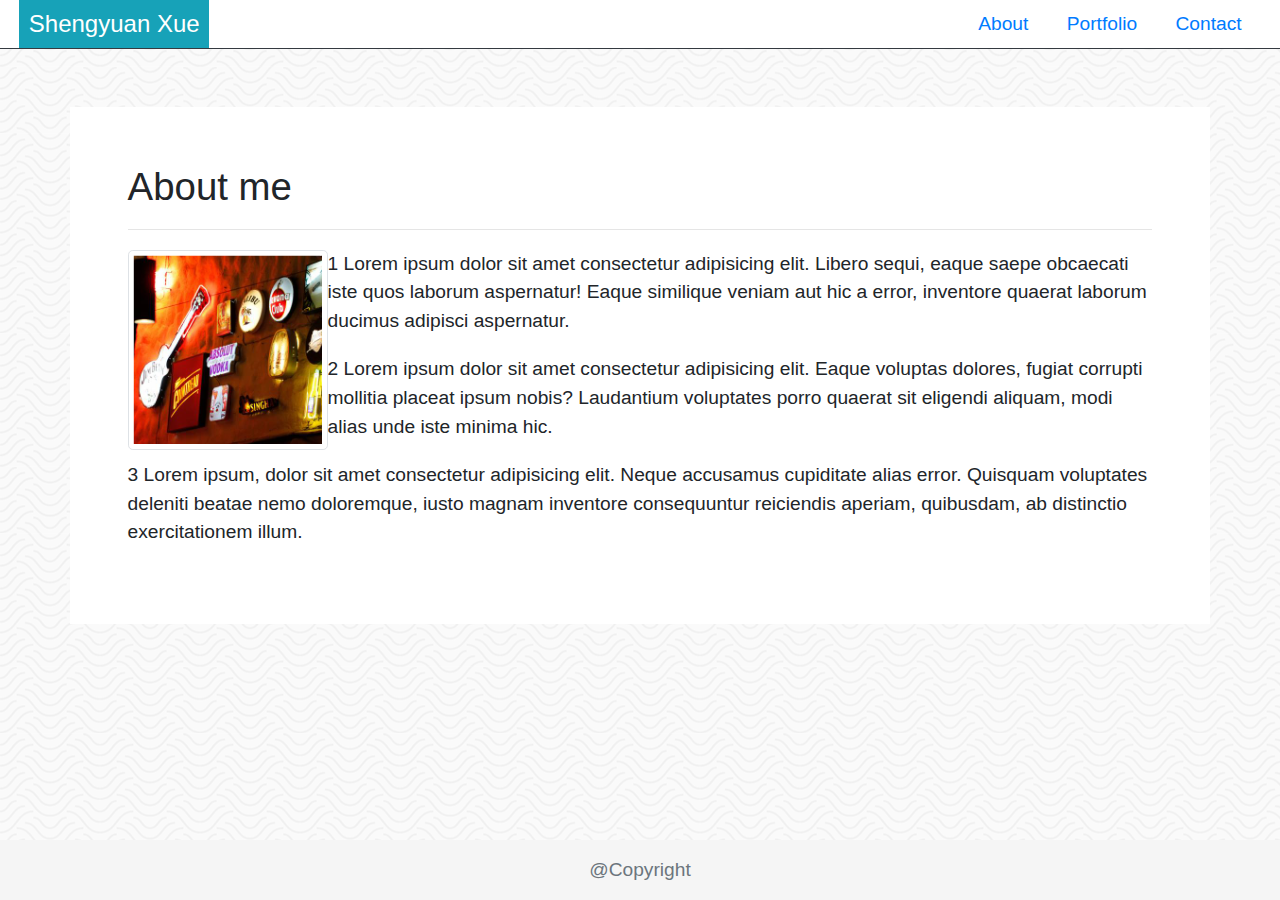
<file: index.html>
<!DOCTYPE html>
<html lang="en">

<head>
    <meta charset="UTF-8">
    <meta name="viewport" content="width=device-width, initial-scale=1, shrink-to-fit=no">
    <title>About Me</title>
    <link rel="stylesheet" href="https://stackpath.bootstrapcdn.com/bootstrap/4.3.1/css/bootstrap.min.css"
        integrity="sha384-ggOyR0iXCbMQv3Xipma34MD+dH/1fQ784/j6cY/iJTQUOhcWr7x9JvoRxT2MZw1T" crossorigin="anonymous">
    <link href="assets/css/style.css" rel="stylesheet">
</head>


<body background="assets/images/papyrus.png">
    <!-- navbar -->
    <nav class="navbar navbar-light border-bottom border-dark py-0 bg-white">
        <span class="navbar-brand mb-0 h1 bg-info text-white px-2">Shengyuan Xue</span>
        <ul class="nav">
            <li><a class="nav-link" href=index.html>About</a></li>
            <li><a class="nav-link" href="portfolio.html">Portfolio</a></li>
            <li><a class="nav-link" href="contact.html">Contact</a></li>
        </ul>
    </nav>
    <!-- wrapper -->
    <div class="container p-5 my-5 mx-auto bg-white">
        <h2>About me</h2>
        <hr>
        <div class="row">
            <div class="col">
                <img src="assets/images/ph400_400.jpg" class="img-thumbnail float-left mw-100% mh-100%" alt="placeholder" style="width: 200px;height: 200px;">
                <p>1 Lorem ipsum dolor sit amet consectetur adipisicing elit. Libero sequi, eaque saepe obcaecati iste
                    quos laborum aspernatur! Eaque similique veniam aut hic a error, inventore quaerat laborum ducimus
                    adipisci aspernatur.</p>
                <p>2 Lorem ipsum dolor sit amet consectetur adipisicing elit. Eaque voluptas dolores, fugiat corrupti
                    mollitia placeat ipsum nobis? Laudantium voluptates porro quaerat sit eligendi aliquam, modi alias
                    unde iste minima hic.</p>
                <p>3 Lorem ipsum, dolor sit amet consectetur adipisicing elit. Neque accusamus cupiditate alias error.
                    Quisquam voluptates deleniti beatae nemo doloremque, iusto magnam inventore consequuntur reiciendis
                    aperiam, quibusdam, ab distinctio exercitationem illum.</p>
            </div>
        </div>
    </div>

    <!-- <main role="main" class="container p-5 my-5 mx-auto bg-white">
            <h2>About me</h2>
            <hr>
            <div class="row">
                <div class="col">
                    <img src="..." class="img-thumbnail float-left" alt="placeholder">
                    <p>1 Lorem ipsum dolor sit amet consectetur adipisicing elit. Libero sequi, eaque saepe obcaecati iste
                        quos laborum aspernatur! Eaque similique veniam aut hic a error, inventore quaerat laborum ducimus
                        adipisci aspernatur.</p>
                    <p>2 Lorem ipsum dolor sit amet consectetur adipisicing elit. Eaque voluptas dolores, fugiat corrupti
                        mollitia placeat ipsum nobis? Laudantium voluptates porro quaerat sit eligendi aliquam, modi alias
                        unde iste minima hic.</p>
                    <p>3 Lorem ipsum, dolor sit amet consectetur adipisicing elit. Neque accusamus cupiditate alias error.
                        Quisquam voluptates deleniti beatae nemo doloremque, iusto magnam inventore consequuntur reiciendis
                        aperiam, quibusdam, ab distinctio exercitationem illum.</p>
                </div>
            </div>  
    </main> -->
    <!-- footer -->

    <footer class="footer">
        <div class="container text-center">
            <span class="text-muted text-white">@Copyright</span>
        </div>
    </footer>
    <!-- footer using navbar -->
    <!-- <div class="navbar navbar-inverse navbar-fixed-bottom bg-dark">
        <div class="container text-center">
            <p class="navbar-text text-white">@Copyright</p>
        </div>
    </div> -->
</body>

</html>
</file>
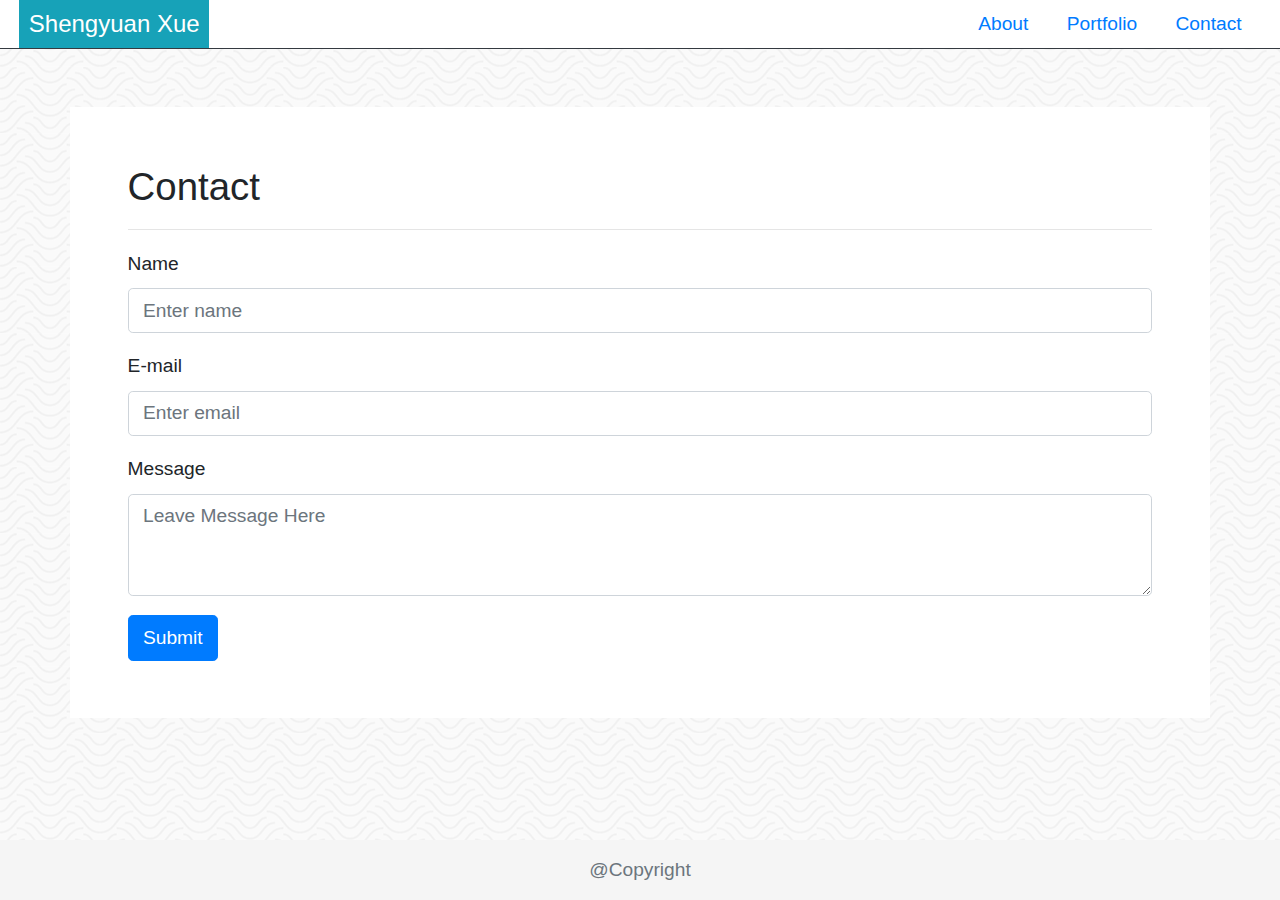
<file: contact.html>
<!DOCTYPE html>
<html lang="en">

<head>
    <meta charset="UTF-8">
    <meta name="viewport" content="width=device-width, initial-scale=1, shrink-to-fit=no">
    <title>About Me</title>
    <link rel="stylesheet" href="https://stackpath.bootstrapcdn.com/bootstrap/4.3.1/css/bootstrap.min.css"
        integrity="sha384-ggOyR0iXCbMQv3Xipma34MD+dH/1fQ784/j6cY/iJTQUOhcWr7x9JvoRxT2MZw1T" crossorigin="anonymous">
    <link href="assets/css/style.css" rel="stylesheet">
</head>


<body background="assets/images/papyrus.png">
    <!-- navbar -->
    <nav class="navbar navbar-light border-bottom border-dark py-0 bg-white">
        <span class="navbar-brand mb-0 h1 bg-info text-white px-2">Shengyuan Xue</span>
        <ul class="nav">
            <li><a class="nav-link" href=index.html>About</a></li>
            <li><a class="nav-link" href="portfolio.html">Portfolio</a></li>
            <li><a class="nav-link" href="contact.html">Contact</a></li>
        </ul>
    </nav>
    <!-- wrapper -->
    <div class="container p-5 my-5 mx-auto bg-white">
        <h2>Contact</h2>
        <hr>
        <form action="">
            <div class="form-group">
                <label for="form-name">Name</label>
                <input type="text" class="form-control" placeholder="Enter name" id="form-name">
            </div>
            <div class="form-group">
                <label for="form-email">E-mail</label>
                <input type="email" class="form-control" aria-describedby="emailHelp" placeholder="Enter email"
                    id="form-email">
            </div>
            <div class="form-group">
                <label for="form-message">Message</label>
                <textarea class="form-control" rows="3" id="form-message" placeholder="Leave Message Here"></textarea>
            </div>
            <button type="submit" class="btn btn-primary">Submit</button>
        </form>

    </div>


    <!-- footer -->

    <footer class="footer">
        <div class="container text-center">
            <span class="text-muted text-white">@Copyright</span>
        </div>
    </footer>
    <!-- footer using navbar -->
    <!-- <div class="navbar navbar-inverse navbar-fixed-bottom bg-dark">
        <div class="container text-center">
            <p class="navbar-text text-white">@Copyright</p>
        </div>
    </div> -->
</body>

</html>
</file>
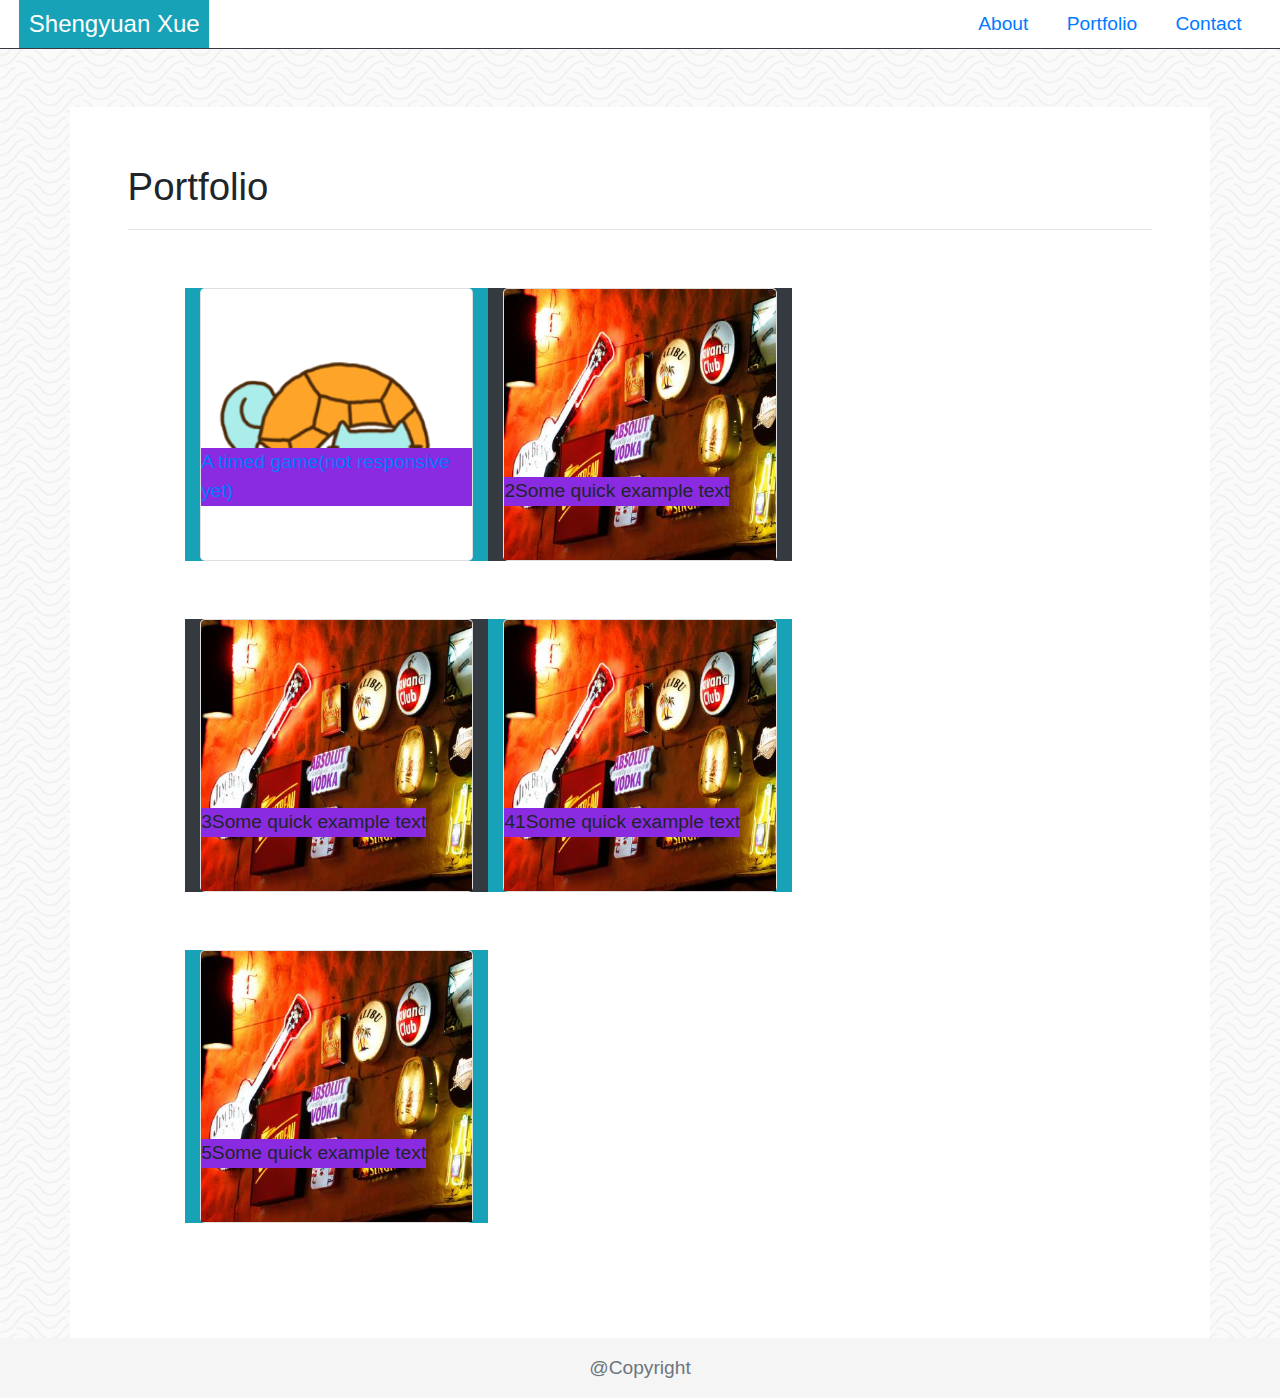
<file: portfolio.html>
<!DOCTYPE html>
<html lang="en">

<head>
    <meta charset="UTF-8">
    <meta name="viewport" content="width=device-width, initial-scale=1, shrink-to-fit=no">
    <title>About Me</title>
    <link rel="stylesheet" href="https://stackpath.bootstrapcdn.com/bootstrap/4.3.1/css/bootstrap.min.css"
        integrity="sha384-ggOyR0iXCbMQv3Xipma34MD+dH/1fQ784/j6cY/iJTQUOhcWr7x9JvoRxT2MZw1T" crossorigin="anonymous">
    <link href="assets/css/style.css" rel="stylesheet">
</head>


<body background="assets/images/papyrus.png">
    <!-- navbar -->
    <nav class="navbar navbar-light border-bottom border-dark py-0 bg-white">
        <span class="navbar-brand mb-0 h1 bg-info text-white px-2">Shengyuan Xue</span>
        <ul class="nav">
            <li><a class="nav-link" href=index.html>About</a></li>
            <li><a class="nav-link" href="portfolio.html">Portfolio</a></li>
            <li><a class="nav-link" href="contact.html">Contact</a></li>
        </ul>
    </nav>
    <!-- wrapper -->
    <div class="container p-5 my-5 bg-white">
        <h2>Portfolio</h2>
        <hr>
        <div class="row m-5 p-0">
            <div class="col-sm-4 bg-info">
                <div class="card">
                   <img class="card-img-top" src="assets/images/meme0.gif" alt="image-holder">
                    <div class="card-img-overlay p-0">

                        <p class="card-text"> <a href="https://nova-xue.github.io/Timed-Game/"> A timed game(not responsive yet) </a></p>
                    </div>
                </div>
            </div>
            <div class="col-sm-4 bg-dark">
                <div class="card">
                    <img class="card-img-top" src="assets/images/ph400_400.jpg" alt="Card image cap">
                    <div class="card-img-overlay p-0">

                        <p class="card-text">2Some quick example text</p>
                    </div>
                </div>
            </div>
        </div>
        <div class="row m-5">
            <div class="col-sm-4 bg-dark">
                <div class="card">
                    <img class="card-img-top" src="assets/images/ph400_400.jpg" alt="Card image cap">
                    <div class="card-img-overlay p-0">

                        <p class="card-text">3Some quick example text</p>
                    </div>
                </div>
            </div>
            <div class="col-sm-4 bg-info">
                <div class="card">
                    <img class="card-img-top" src="assets/images/ph400_400.jpg" alt="Card image cap">
                    <div class="card-img-overlay p-0">

                        <p class="card-text">41Some quick example text</p>
                    </div>
                </div>
            </div>
        </div>
        <div class="row m-5">
            <div class="col-sm-4 bg-info">
                <div class="card">
                    <img class="card-img-top" src="assets/images/ph400_400.jpg" alt="Card image cap">
                    <div class="card-img-overlay p-0">

                        <p class="card-text">5Some quick example text</p>
                    </div>
                </div>
            </div>
        </div>
    </div>
    <!-- footer -->

    <footer class="footer">
        <div class="container text-center">
            <span class="text-muted text-white">@Copyright</span>
        </div>
    </footer>
    <!-- footer using navbar -->
    <!-- <div class="navbar navbar-inverse navbar-fixed-bottom bg-dark">
        <div class="container text-center">
            <p class="navbar-text text-white">@Copyright</p>
        </div>
    </div> -->
</body>

</html>
</file>
<file: assets/css/style.css>
html {
    position: relative;
    min-height: 100%;
    font-size: 1.2rem;
  }
  body {
      /* Leave height for footer  */
      /*  same as the height of footer */
    margin-bottom: 60px; /* Margin bottom by footer height */
  }
  .footer {
    position: absolute;
    bottom: 0;
    width: 100%;
    height: 60px; /* Set the fixed height of the footer here */
    line-height: 60px; /* Vertically center the text there */
    background-color: #f5f5f5;
  }
  .card-image-overlay{
      position: relative;
  }
  .card-text{
      background-color: blueviolet;
      position: absolute;
      bottom: 20%;
  }
</file>
